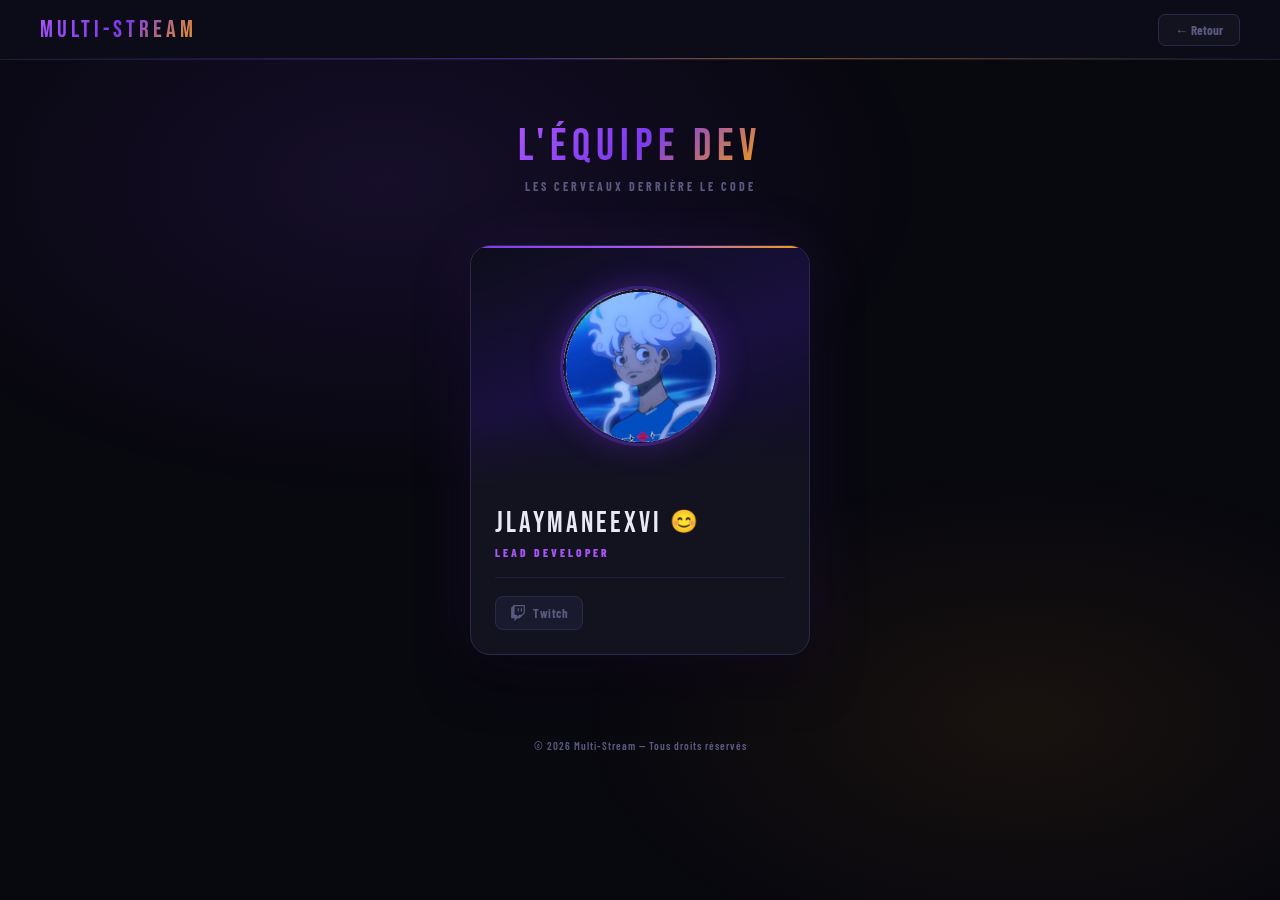
<file: developpeur.html>
<!DOCTYPE html>
<html lang="fr">
<head>
  <meta charset="UTF-8"/>
  <meta name="viewport" content="width=device-width, initial-scale=1.0"/>
  <title>Développeur — JLAymaneeXVI</title>
  <link href="https://fonts.googleapis.com/css2?family=Bebas+Neue&family=Barlow+Condensed:wght@400;600;700;900&family=Barlow:wght@400;500;600;700&display=swap" rel="stylesheet"/>
  <style>
    :root {
      --bg:#08080f; --card:#131320; --card2:#1a1a2e;
      --border:#1e1e38; --border2:#2a2a48;
      --accent:#7c3aed; --accent2:#a855f7; --accent-glow:rgba(124,58,237,.35);
      --text:#eae8f4; --muted:#5a5a80; --gold:#f59e0b;
    }
    *,*::before,*::after{margin:0;padding:0;box-sizing:border-box}
    html,body{min-height:100%;background:var(--bg);color:var(--text);font-family:'Barlow',sans-serif;display:flex;flex-direction:column}

    body::before{
      content:'';position:fixed;inset:0;pointer-events:none;z-index:0;
      background:
        radial-gradient(ellipse 60% 50% at 30% 20%,rgba(124,58,237,.12) 0%,transparent 70%),
        radial-gradient(ellipse 50% 40% at 80% 80%,rgba(245,158,11,.07) 0%,transparent 70%);
    }

    /* HEADER */
    header{
      display:flex;align-items:center;justify-content:space-between;
      padding:0 40px;height:60px;
      background:rgba(13,13,26,.95);backdrop-filter:blur(20px);
      border-bottom:1px solid var(--border);
      position:relative;z-index:10;flex-shrink:0;
    }
    header::after{
      content:'';position:absolute;bottom:0;left:0;right:0;height:1px;
      background:linear-gradient(90deg,transparent,var(--accent) 40%,var(--gold) 60%,transparent);
      opacity:.5;
    }
    .header-logo{
      font-family:'Bebas Neue',sans-serif;font-size:1.5rem;letter-spacing:4px;
      background:linear-gradient(135deg,#a855f7,#7c3aed,#f59e0b);
      -webkit-background-clip:text;-webkit-text-fill-color:transparent;background-clip:text;
      text-decoration:none;
    }
    .header-back{
      display:flex;align-items:center;gap:6px;
      padding:7px 16px;border-radius:7px;
      border:1px solid var(--border2);background:var(--card);
      color:var(--muted);font-family:'Barlow Condensed',sans-serif;
      font-size:.82rem;font-weight:700;text-decoration:none;
      transition:all .15s;
    }
    .header-back:hover{border-color:var(--accent);color:var(--accent2);background:rgba(124,58,237,.1)}

    /* MAIN */
    main{
      flex:1;display:flex;flex-direction:column;align-items:center;
      justify-content:center;padding:60px 20px;position:relative;z-index:1;
    }

    /* PAGE TITLE */
    .page-title{
      font-family:'Bebas Neue',sans-serif;font-size:2.8rem;letter-spacing:6px;
      text-align:center;margin-bottom:6px;
      background:linear-gradient(135deg,#a855f7,#7c3aed,#f59e0b);
      -webkit-background-clip:text;-webkit-text-fill-color:transparent;background-clip:text;
    }
    .page-sub{
      font-family:'Barlow Condensed',sans-serif;font-size:.75rem;font-weight:700;
      letter-spacing:3px;text-transform:uppercase;color:var(--muted);
      margin-bottom:52px;text-align:center;
    }

    /* CARD */
    .dev-card{
      width:340px;max-width:95vw;
      background:var(--card);
      border:1px solid var(--border2);
      border-radius:20px;
      overflow:hidden;
      box-shadow:0 0 60px rgba(124,58,237,.12),0 24px 48px rgba(0,0,0,.5);
      animation:fadeUp .6s .1s both;
      position:relative;
    }
    @keyframes fadeUp{from{opacity:0;transform:translateY(20px)}to{opacity:1;transform:none}}

    /* Card top accent line */
    .dev-card::before{
      content:'';position:absolute;top:0;left:0;right:0;height:2px;
      background:linear-gradient(90deg,var(--accent),var(--accent2),var(--gold));
      z-index:2;
    }

    /* IMAGE ZONE */
    .card-img-wrap{
      width:100%;height:240px;
      background:linear-gradient(160deg,#0d0d1a 0%,#1a1040 50%,#0d0d1a 100%);
      display:flex;align-items:center;justify-content:center;
      position:relative;overflow:hidden;
    }
    .card-img-wrap::after{
      content:'';position:absolute;bottom:0;left:0;right:0;height:80px;
      background:linear-gradient(to top,var(--card),transparent);
    }
    .card-avatar{
      width:160px;height:160px;
      border-radius:50%;
      object-fit:cover;
      border:3px solid rgba(124,58,237,.4);
      box-shadow:0 0 30px rgba(124,58,237,.3);
      position:relative;z-index:1;
    }

    /* CARD BODY */
    .card-body{padding:20px 24px 24px}

    .card-pseudo{
      font-family:'Bebas Neue',sans-serif;font-size:1.8rem;letter-spacing:3px;
      color:var(--text);margin-bottom:4px;display:flex;align-items:center;gap:8px;
    }
    .card-emoji{font-size:1.4rem;line-height:1}

    .card-role{
      font-family:'Barlow Condensed',sans-serif;font-size:.72rem;font-weight:800;
      letter-spacing:3px;text-transform:uppercase;
      color:var(--accent2);margin-bottom:18px;
    }

    .card-divider{
      height:1px;background:var(--border);margin-bottom:18px;
    }

    /* SOCIALS */
    .card-socials{display:flex;gap:8px}
    .social-btn{
      display:flex;align-items:center;gap:7px;
      padding:8px 14px;border-radius:8px;
      border:1px solid var(--border2);background:var(--card2);
      color:var(--muted);font-family:'Barlow Condensed',sans-serif;
      font-size:.78rem;font-weight:700;letter-spacing:.5px;
      text-decoration:none;transition:all .15s;
    }
    .social-btn:hover{
      border-color:#9147ff;background:rgba(145,71,255,.1);color:#bf94ff;
      transform:translateY(-1px);box-shadow:0 4px 16px rgba(145,71,255,.2);
    }
    .social-btn svg{flex-shrink:0}

    /* FOOTER */
    footer{
      text-align:center;padding:24px;
      font-family:'Barlow Condensed',sans-serif;font-size:.68rem;
      font-weight:600;letter-spacing:1px;color:var(--muted);
      position:relative;z-index:1;
    }
  </style>
</head>
<body>

<header>
  <a href="index.html" class="header-logo">Multi-Stream</a>
  <a href="index.html" class="header-back">← Retour</a></header>

<main>
  <div class="page-title">L'Équipe Dev</div>
  <div class="page-sub">Les cerveaux derrière le code</div>

  <div class="dev-card">
    <div class="card-img-wrap">
      <img class="card-avatar" src="[data-uri]" alt="JLAymaneeXVI"/>
    </div>
    <div class="card-body">
      <div class="card-pseudo">JLAymaneeXVI <span class="card-emoji">😊</span></div>
      <div class="card-role">Lead Developer</div>
      <div class="card-divider"></div>
      <div class="card-socials">
        <a href="https://twitch.tv/jlaymaneeXVI" target="_blank" class="social-btn">
          <svg width="16" height="16" viewBox="0 0 24 24" fill="currentColor">
            <path d="M11.571 4.714h1.715v5.143H11.57zm4.715 0H18v5.143h-1.714zM6 0L1.714 4.286v15.428h5.143V24l4.286-4.286h3.428L22.286 12V0zm14.571 11.143l-3.428 3.428h-3.429l-3 3v-3H6.857V1.714h13.714z"/>
          </svg>
          Twitch
        </a>
      </div>
    </div>
  </div>
</main>

<footer>© 2026 Multi-Stream — Tous droits réservés</footer>

</body>
</html>
</file>
